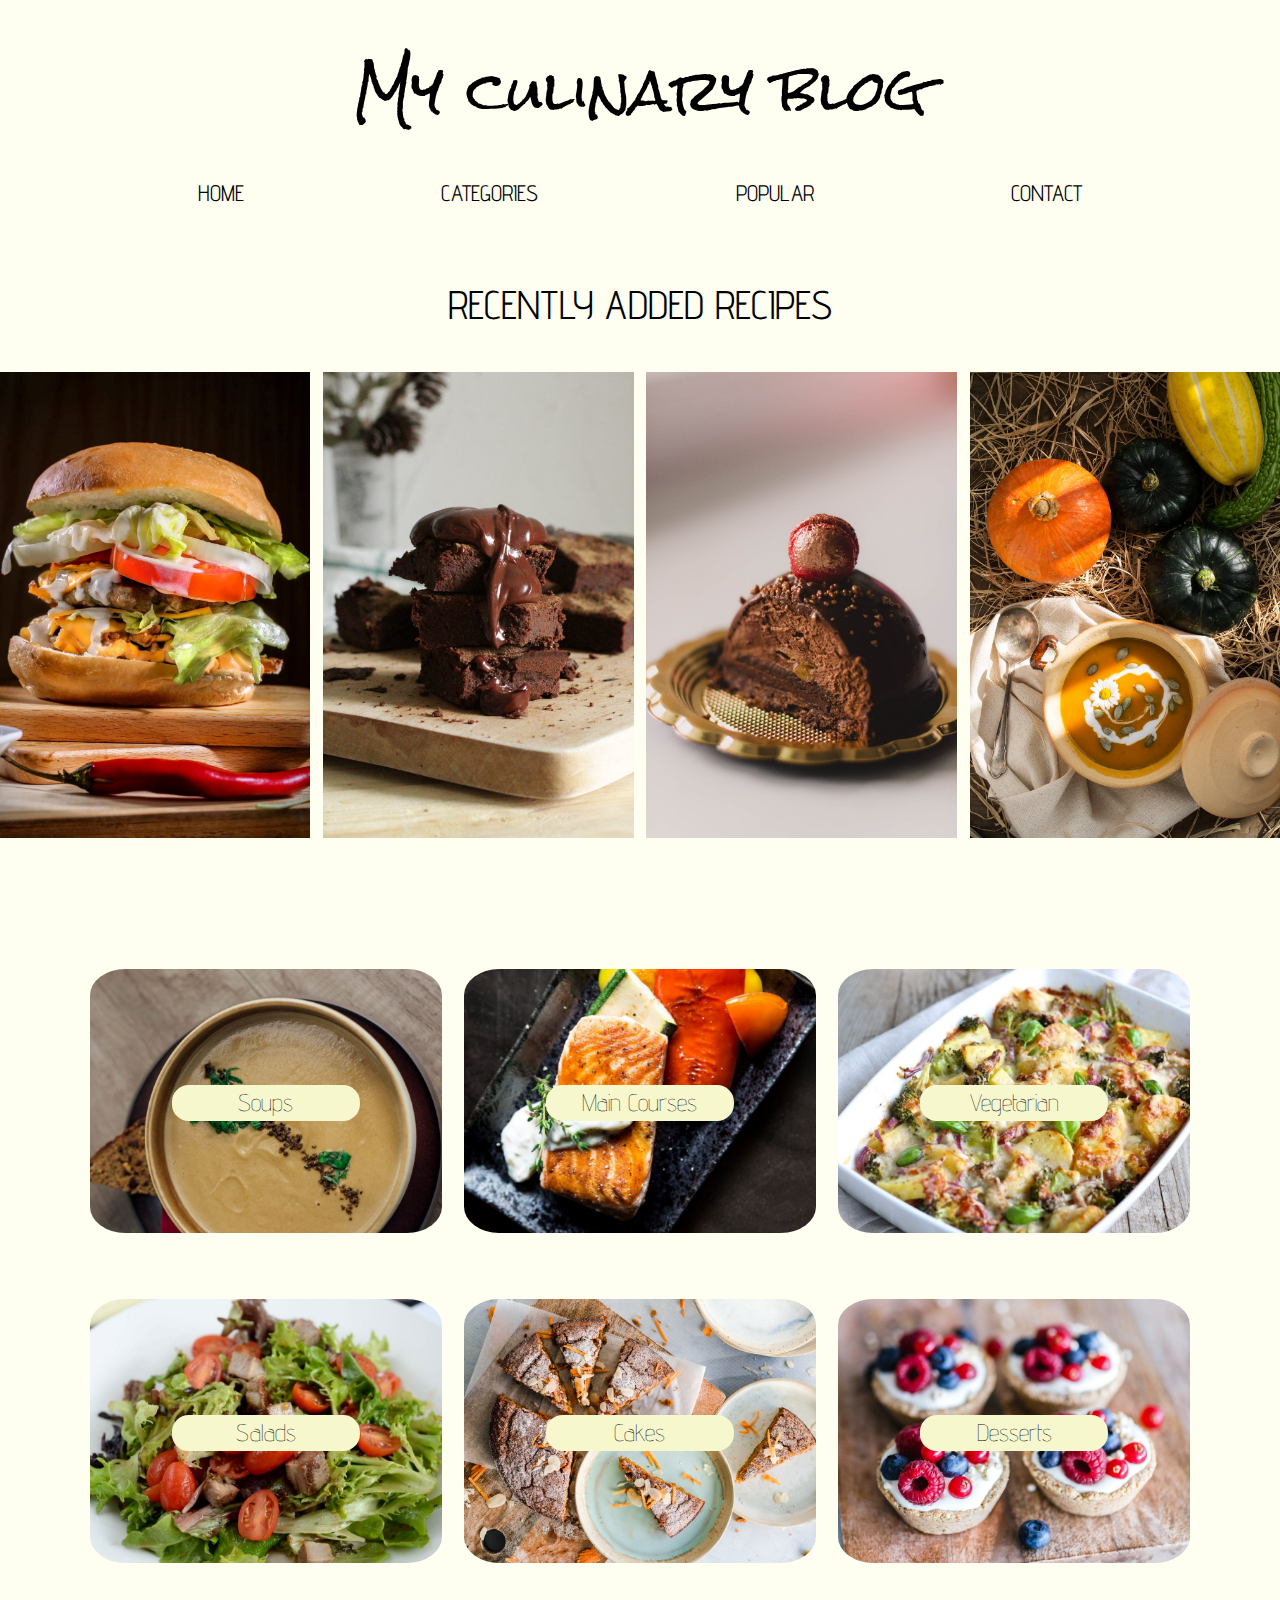
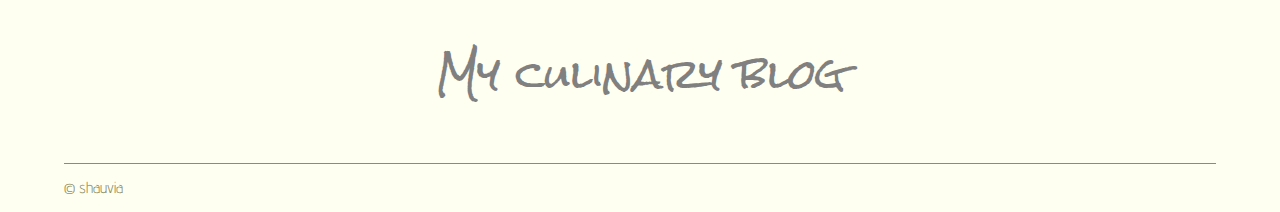
<file: index.html>
<!DOCTYPE html>
<html>
  <head>
      <meta charset="utf-8">
      <title>My culinary blog</title>
      <meta name="viewport"
      content="width=device-width, initial-scale= 1.0, maximum-scale=5.0">
      <link rel="stylesheet" href="css/style.css"> 
      <link href="https://fonts.googleapis.com/css?family=Rock+Salt&display=swap" rel="stylesheet">
      <link href="https://fonts.googleapis.com/css?family=Advent+Pro&display=swap" rel="stylesheet"> <!--body font -->
  </head>
  <body>
    <header id="page_top">
      <h1 >My culinary blog</h1>
    </header>
    <nav>
      <ul>
        <li><a href="#">Home</a></li>
        <li class="dropdown">
          <a href="#">Categories</a>
          <ul class="dropdown-content">
              <li><a href="#">Soups</a></li>
              <li><a href="#">Salads</a></li>
              <li><a href="#">Main Course</a></li>
              <li><a href="#">Vegetarian</a></li>
              <li><a href="#">Cakes</a></li>
              <li><a href="#">Desserts</a></li>
          </ul>
        </li>
        <li><a href="#">Popular</a></li>
        <li><a href="#">Contact</a></li>
      </ul>
    </nav>

    <main>
      <section class="section-one">
        <h2>Recently added recipes</h2>
        <figure>
          <a href="blog-page.html"><img src="assets/images-lately-added/cheeseburger.jpeg" alt="cheeseburger with mayo sauce"></a>
          <div class="blog-card">
            <span class="name">Maria Nestor</span>
            <span class="date">June 26th, 2019</span>
            <h3>How to make the best cheesburger?</h3>
            <p>Qui bibit, dormit; qui dormit, non peccat; qui non peccat, sanctus est; ergo: qui bibit sanctus est.</p>
          </div>
        </figure>
        <figure>
            <a href="blog-page.html"><img src="assets/images-lately-added/chocolate-cake.jpeg" alt="three pieces of chocolate-cake dipped in chocolate sauce"></a>
          <div class="blog-card">
            <span class="name">Maria Nestor</span>
            <span class="date">June 26th, 2019</span>
            <h3>The best brownie ever!</h3>
            <p>Qui bibit, dormit; qui dormit, non peccat; qui non peccat, sanctus est; ergo: qui bibit sanctus est.</p>
          </div>
        </figure>
        <figure>
            <a href="blog-page.html"><img src="assets/images-lately-added/brownie-dome.jpeg" alt="brownie dome cake"></a>
          <div class="blog-card">
            <span class="name">Maria Nestor</span>
            <span class="date">June 26th, 2019</span>
            <h3>Brownie dome cake recipe</h3>
            <p>Qui bibit, dormit; qui dormit, non peccat; qui non peccat, sanctus est; ergo: qui bibit sanctus est.</p>
          </div>
        </figure>
        <figure>
            <a href="blog-page.html"><img src="assets/images-lately-added/pumpkin-soup.jpeg" alt="seasonal pumpkin soup with sour cream and pumkin seeds"></a>
          <div class="blog-card">
            <span class="name">Maria Nestor</span>
            <span class="date">June 26th, 2019</span>
            <h3>Delicate Seasonal Pumpkin Soup</h3>
            <p>Qui bibit, dormit; qui dormit, non peccat; qui non peccat, sanctus est; ergo: qui bibit sanctus est.</p>
          </div>
        </figure>
      </section>
      
      <section class="section-two">
        <figure>
            <img src="assets/images-categories/soup.jpeg" alt="cream soup in the bowl">
          <h3>Soups</h3>
        </figure>
        <figure>
          <img src="assets/images-categories/main-course.jpeg" alt="Grilled salmon fish on rectangular black ceramic plate.">
          <h3>Main Courses</h3>
        </figure>
        <figure>
          <img src="assets/images-categories/vegetarian.jpeg" alt="Grilled vegetables topped with cheese in white ceramic dish.">
          <h3>Vegetarian</h3>
        </figure>
        <figure>
          <img src="assets/images-categories/salad.jpeg" alt="Green salad with sliced tomatoes in white ceramic plate">
          <h3>Salads</h3>
        </figure>
        <figure>
          <img src="assets/images-categories/cake.jpeg" alt="baked cut carrot cake with almond pieces on top">
          <h3>Cakes</h3>
        </figure>
        <figure>
          <img src="assets/images-categories/dessert.jpeg" alt="4 cupkaces with white frosting and berries as decoration">
          <h3>Desserts</h3>
        </figure>
      </section>
    </main> 
    <footer>
      <button><a href="#page_top"><h1>My culinary blog</h1></a></button>
      <p>&copy; shauvia</p>
    </footer>
  </body>
</html>
</file>
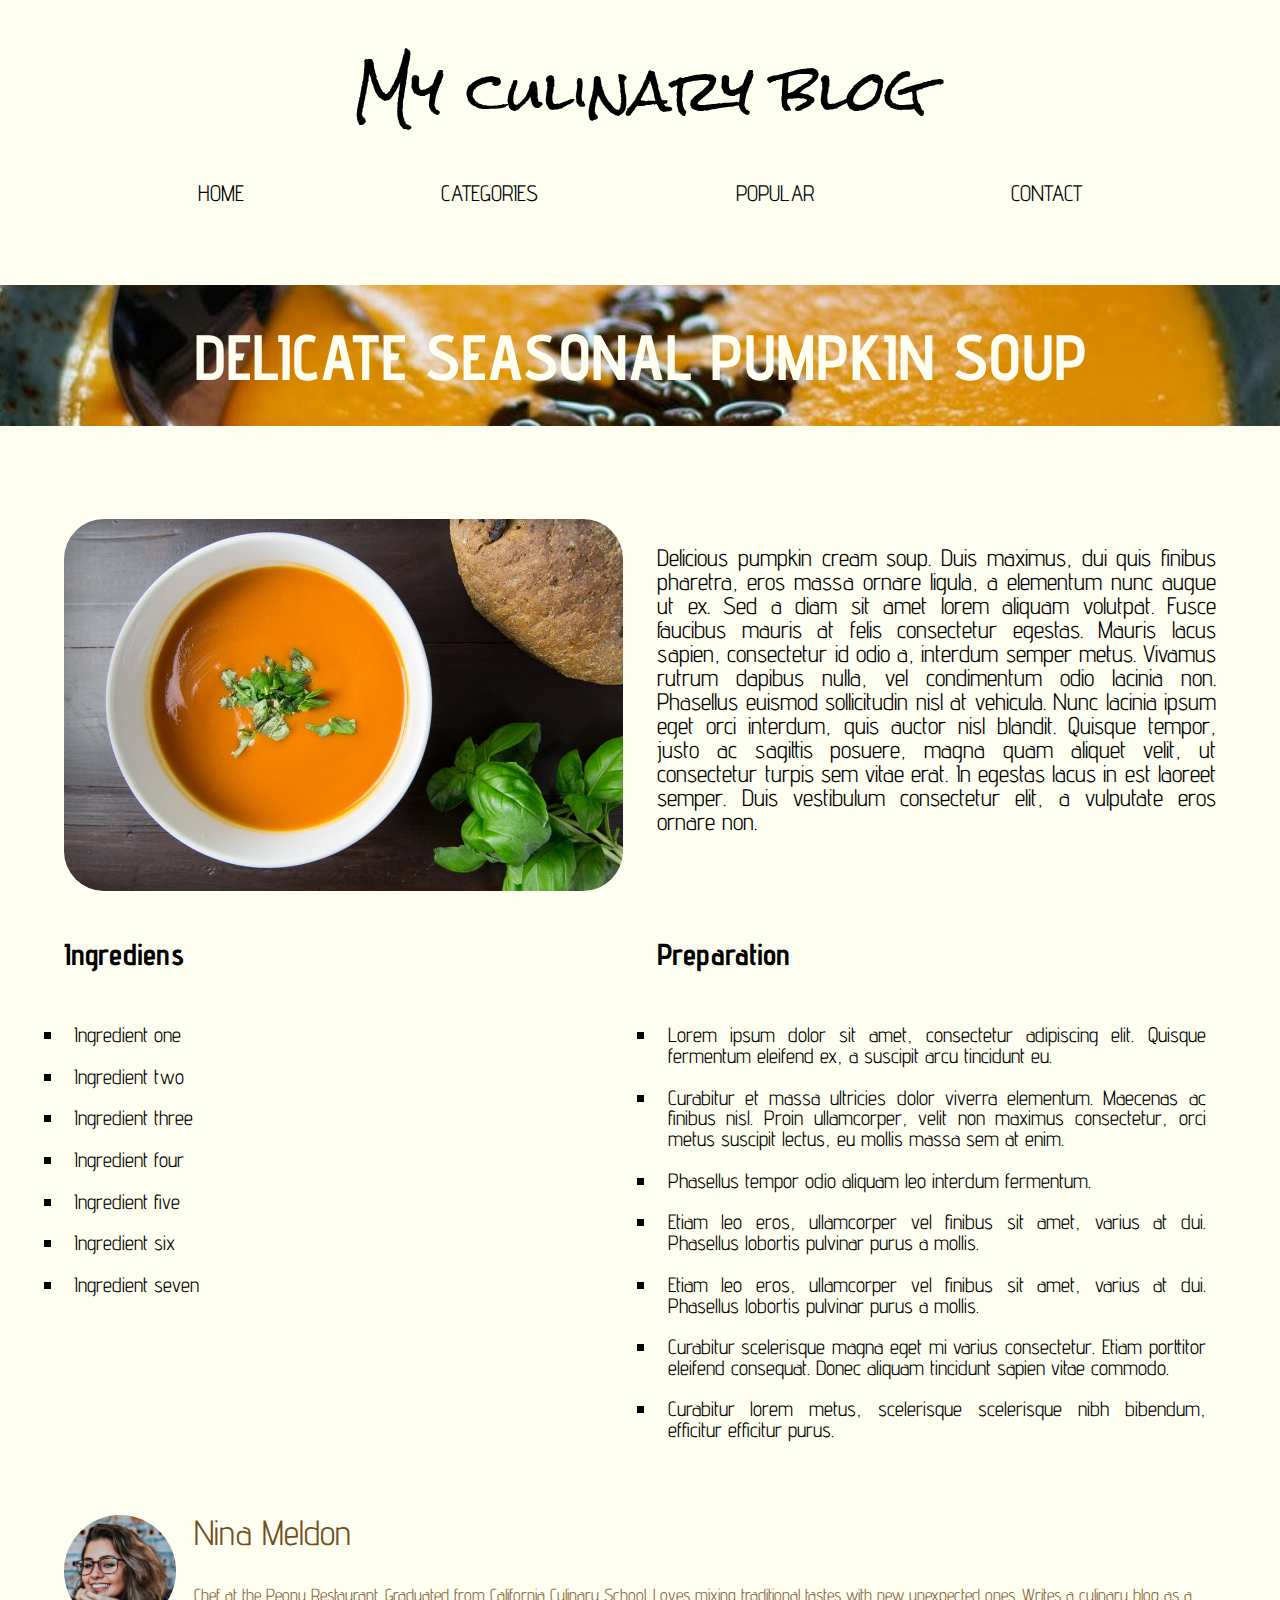
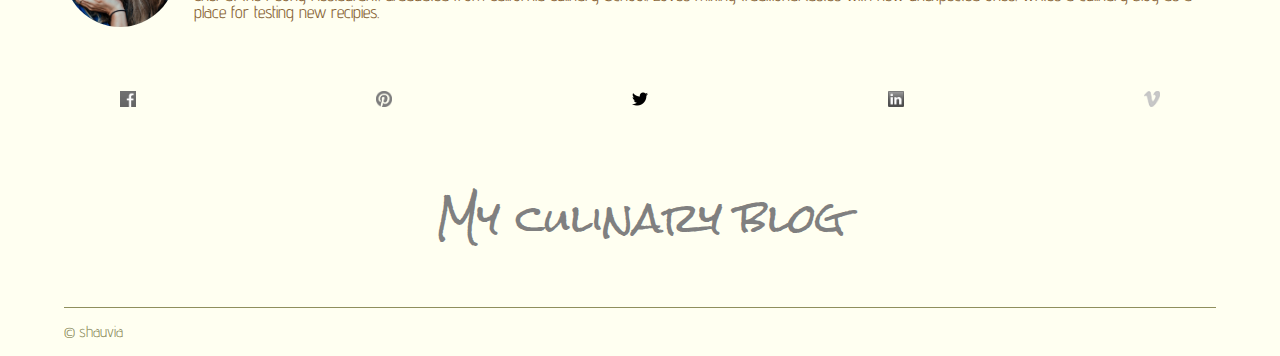
<file: blog-page.html>
<!DOCTYPE html>
<html>
  <head>
      <meta charset="utf-8">
      <title>My culinary blog</title>
      <meta name="viewport"
      content="width=device-width, initial-scale= 1.0, maximum-scale=5.0">
      <link rel="stylesheet" href="css/blog-page.css">
      <link href="https://fonts.googleapis.com/css?family=Rock+Salt&display=swap" rel="stylesheet">
      <link href="https://fonts.googleapis.com/css?family=Advent+Pro&display=swap" rel="stylesheet">
      <!-- All pictures obtained from https://www.pexels.com/ . Licence doesn't require making any attribution. Please see https://www.pexels.com/photo-license/ -->
      <!-- Layout inspired by https://colorlib.com/etc/yummy/index.html-->
  </head>
  <body>
    <header>
        <a href="index.html"><h1>My culinary blog</h1></a>
    </header>
    <nav>
        <ul>
          <li><a href="#">Home</a></li>
          <li class="dropdown">
            <a href="#">Categories</a>
            <ul class="dropdown-content">
                <li><a href="#">Soups</a></li>
                <li><a href="#">Salads</a></li>
                <li><a href="#">Main Course</a></li>
                <li><a href="#">Vegetarian</a></li>
                <li><a href="#">Cakes</a></li>
                <li><a href="#">Desserts</a></li>
            </ul>
          </li>
          <li><a href="#">Popular</a></li>
          <li><a href="#">Contact</a></li>
        </ul>
      </nav>
    
    <figure class="banner">
      <h2>Delicate Seasonal Pumpkin Soup</h2>
      <img src="assets/images-blog-post/pumpkin-soup-banner3.jpeg" alt="Pumpkin banner soup" >
    </figure>

    <article class="article-grid">
      
      <figure class="main-picture">
        <img src="assets/images-blog-post/pumpkin-soup-main.jpeg" alt="A pumpkin soup in white ceramic bowl with parsley on top">
      </figure>
      <p> Delicious pumpkin cream soup. Duis maximus, dui quis finibus pharetra, eros massa ornare ligula, a elementum nunc augue ut ex. Sed a diam sit amet lorem aliquam volutpat. Fusce faucibus mauris at felis consectetur egestas. Mauris lacus sapien, consectetur id odio a, interdum semper metus. Vivamus rutrum dapibus nulla, vel condimentum odio lacinia non. Phasellus euismod sollicitudin nisl at vehicula. Nunc lacinia ipsum eget orci interdum, quis auctor nisl blandit. Quisque tempor, justo ac sagittis posuere, magna quam aliquet velit, ut consectetur turpis sem vitae erat. In egestas lacus in est laoreet semper. Duis vestibulum consectetur elit, a vulputate eros ornare non.</p>

      <section>
        <h4>Ingrediens</h4>
        <ul>
          <li>Ingredient one</li>
          <li>Ingredient two</li>
          <li>Ingredient three</li>
          <li>Ingredient four</li>
          <li>Ingredient five</li>
          <li>Ingredient six</li>
          <li>Ingredient seven</li>
        </ul>
      </section>

      <section>
        <h4>Preparation</h4>
        <ul>
          <li>Lorem ipsum dolor sit amet, consectetur adipiscing elit. Quisque fermentum eleifend ex, a suscipit arcu tincidunt eu. </li>
          <li>Curabitur et massa ultricies dolor viverra elementum. Maecenas ac finibus nisl. Proin ullamcorper, velit non maximus consectetur, orci metus suscipit lectus, eu mollis massa sem at enim.</li>
          <li>Phasellus tempor odio aliquam leo interdum fermentum.</li>
          <li>Etiam leo eros, ullamcorper vel finibus sit amet, varius at dui. Phasellus lobortis pulvinar purus a mollis.</li>
          <li>Etiam leo eros, ullamcorper vel finibus sit amet, varius at dui. Phasellus lobortis pulvinar purus a mollis.</li>
          <li>Curabitur scelerisque magna eget mi varius consectetur. Etiam porttitor eleifend consequat. Donec aliquam tincidunt sapien vitae commodo.</li>
          <li>Curabitur lorem metus, scelerisque scelerisque nibh bibendum, efficitur efficitur purus.</li>
        </ul>
      </section>
    </article>
    <section class="about-me">
      <img src="assets/images-blog-post/author_photo1.jpeg" alt="portrait of smailing author of this blog">
      <div id="description"> 
      <h4>Nina Meldon</h4>
      <p>Chef at the Peony Restaurant. Graduated from California Culinary School. Loves mixing traditional tastes with new unexpected ones. Writes a culinary blog as a place for testing new recipies.</p>
      </div>
    </section>
    <section class="social-media">
      <figure>
        <a href="#fake_link"><img src="assets/images-blog-post/facebook2.png"></a>
        <a href="#fake_link"><img src="assets/images-blog-post/pinterest2.png"></a>
        <a href="#fake_link"><img src="assets/images-blog-post/twitter.png"></a>
        <a href="#fake_link"><img src="assets/images-blog-post/linkedin2.png"></a>
        <a href="#fake_link"><img src="assets/images-blog-post/vimeo2.png"></a>
      </figure>
    </section>
    <footer>
        <button><a href="index.html"><h1>My culinary blog</h1></a></button>
       <p>&copy; shauvia</p>
    </footer>
    </body>
  </html>
</file>
<file: css/style.css>
@import "reset.css";
@import "media-query.css";
@import "both-pages.css";

.section-two img {
  border-radius: 10%;
}

.section-two img:hover {
  cursor: pointer;
}

h2 {
  font-size: 2.5em;
  text-align: center;
  text-transform: uppercase;
  margin-bottom: 0.5em;
}

/* wszystko powyżej dropdown menu */

/* wszystko poniżej to grid z recentely added recipies and kategorie z obrazkami */

.section-one {
  display: grid;
  column-gap: 1%;
  row-gap: 3vh;
}

section.section-one > h2 {
  grid-area: h2;
}

section.section-one :nth-child(2) { /* spacja mówi, że 2 dziecko sekcji z klasą section-one */
  grid-area: pic1;
}

section.section-one :nth-child(3) {
  grid-area: pic2;
}

section.section-one :nth-child(4) {
  grid-area: pic3;
}

section.section-one :nth-child(5) {
  grid-area: pic4;
}

.section-two {
  display: grid;
  column-gap: 2%;
  row-gap: 7vh;
  margin: 10% 7% 0% 7%;
}

section.section-two :nth-child(1) {
  grid-area: pict1;
}

section.section-two :nth-child(2) {
  grid-area: pict2;
}

section.section-two :nth-child(3) {
  grid-area: pict3;
}

section.section-two :nth-child(4) {
  grid-area: pict4;
}

section.section-two :nth-child(5) {
  grid-area: pict5;
}

section.section-two :nth-child(6) {
  grid-area: pict6;
}

.section-one figure {
  position: relative;
}

.blog-card {
  background-color: rgba(255, 255, 125, 0.658);
  position: absolute;
  bottom: 0;
  width: 100%;
  height: auto;
  text-align: center;
  padding: 0.25em 0 0.25em 0;
  color: black;
  display: none;
}

.section-one figure:hover .blog-card {
  display: block;
}

.name {
  /* border-right: 1px solid black;  */
  padding-right: 0.7em;
  font-size: 1.3em;
  font-weight: 300;
}

.date {
  border-left: 1px solid black;
  padding-left: 1em;
  font-size: 1em;
  font-weight: 300;
}

.blog-card h3 {
  margin: 0.5em 0 0.5em 0;
  font-size: 1.8em;
  font-weight: bold;
}

.blog-card p {
  margin-bottom: 1em;
  font-size: 1em;
  font-weight: 500;
}

.section-two figure {
  position: relative;
}

.section-two h3 {
  position: absolute;
  top: 50%;
  left: 50%;
  transform: translate(-50%, -50%);
  background-color: rgb(247, 247, 206);
  width: 50%;
  height: auto;
  border-radius: 0.7em; /* jak zrobić takie zaokrąglenie, ale nie pikselami? */
  font-size: 1.5em;
  font-weight: 60;
  text-align: center;
  padding: 0.25em;
}

.section-two h3:hover {
  cursor: pointer;
  background-color: rgb(199, 199, 136);
}

/* dla urządzenia mobilnego */
</file>
<file: css/blog-page.css>
@import url("reset.css");
@import url("both-pages.css");

header a:link {
  text-decoration: none;
  color: black;
}

header a:visited {
  text-decoration: none;
  color: black;
}

.banner {
  position: relative;
  margin: 0 0 10vh 0;
}

.banner h2 {
  font-size: 5vw;
  text-transform: uppercase;
  position: absolute;
  text-align: center;
  top: 50%; /* okresla pozycję bez transform */
  transform: translate(0, -50%); /* przesuwa o 50% swojej wysokości i szerokości, swojej pozycji w której byłoby normalnie bez transform */
  height: auto;
  width: 100%;
  color: rgb(255, 255, 241);
  z-index: 1;
  font-weight: bold;
}

.main-picture img {
  border-radius: 2.5em;
}

.article-grid p {
  font-size: 1.5em;
  text-align: justify;
  padding-top: 3vh;
}

.article-grid h4 {
  font-size: 1.9em;
  margin-bottom: 5vh;
  font-weight: bold;
}

.article-grid ul {
  list-style-type: square;
  list-style-position: outside;
  font-size: 1.3em;
  text-align: justify;
}

.article-grid ul li {
  padding: 0.5em;
}

.article-grid {
  display: grid;
  grid-template-columns: repeat(2, 1fr);
  grid-template-rows: repeat(2, auto);
  grid-template-areas:
    'picture description'
    'ingrediens instructions';
  column-gap: 3%;
  row-gap: 5vh;
  width: 90%;
  margin: 0 auto 0 auto;
}

.article-grid :nth-child(1) {
  grid-area: picture;
}

.article-grid :nth-child(2) {
  grid-area: description;
}

.article-grid :nth-child(3) {
  grid-area: ingrediens;
}

.article-grid :nth-child(4) {
  grid-area: instructions;
}

.about-me img {
  height: 7em;
  width: 7em;
  border-radius: 5em;
}

.about-me {
  display: flex;
  flex-direction: row;
  width: 90%;
  margin: 4em auto 4em auto;
}

#description h4 {
  font-size: 2em;
  margin: 0 0 1em 0;
  color: rgb(114, 78, 31);
}

#description {
  font-size: 1.1em;
  color: rgb(136, 100, 54);
  margin-left: 1em;
}

.social-media img {
  height: 1em;
  width: 1em;
}

.social-media figure {
  display: flex;
  flex-direction: row;
  justify-content: space-around;
}

/* mobil device */

@media (max-width: 500px) {
  .article-grid {
    grid-template-columns: 1fr;
    grid-template-rows: repeat(4, auto);
    grid-template-areas:
      'picture'
      'description'
      'ingrediens'
      'instructions';
  }

  .banner h2 {
    width: 100%;
    text-align: center;
  }

  .article-grid li {
    margin: 1em;
  }
}
</file>
